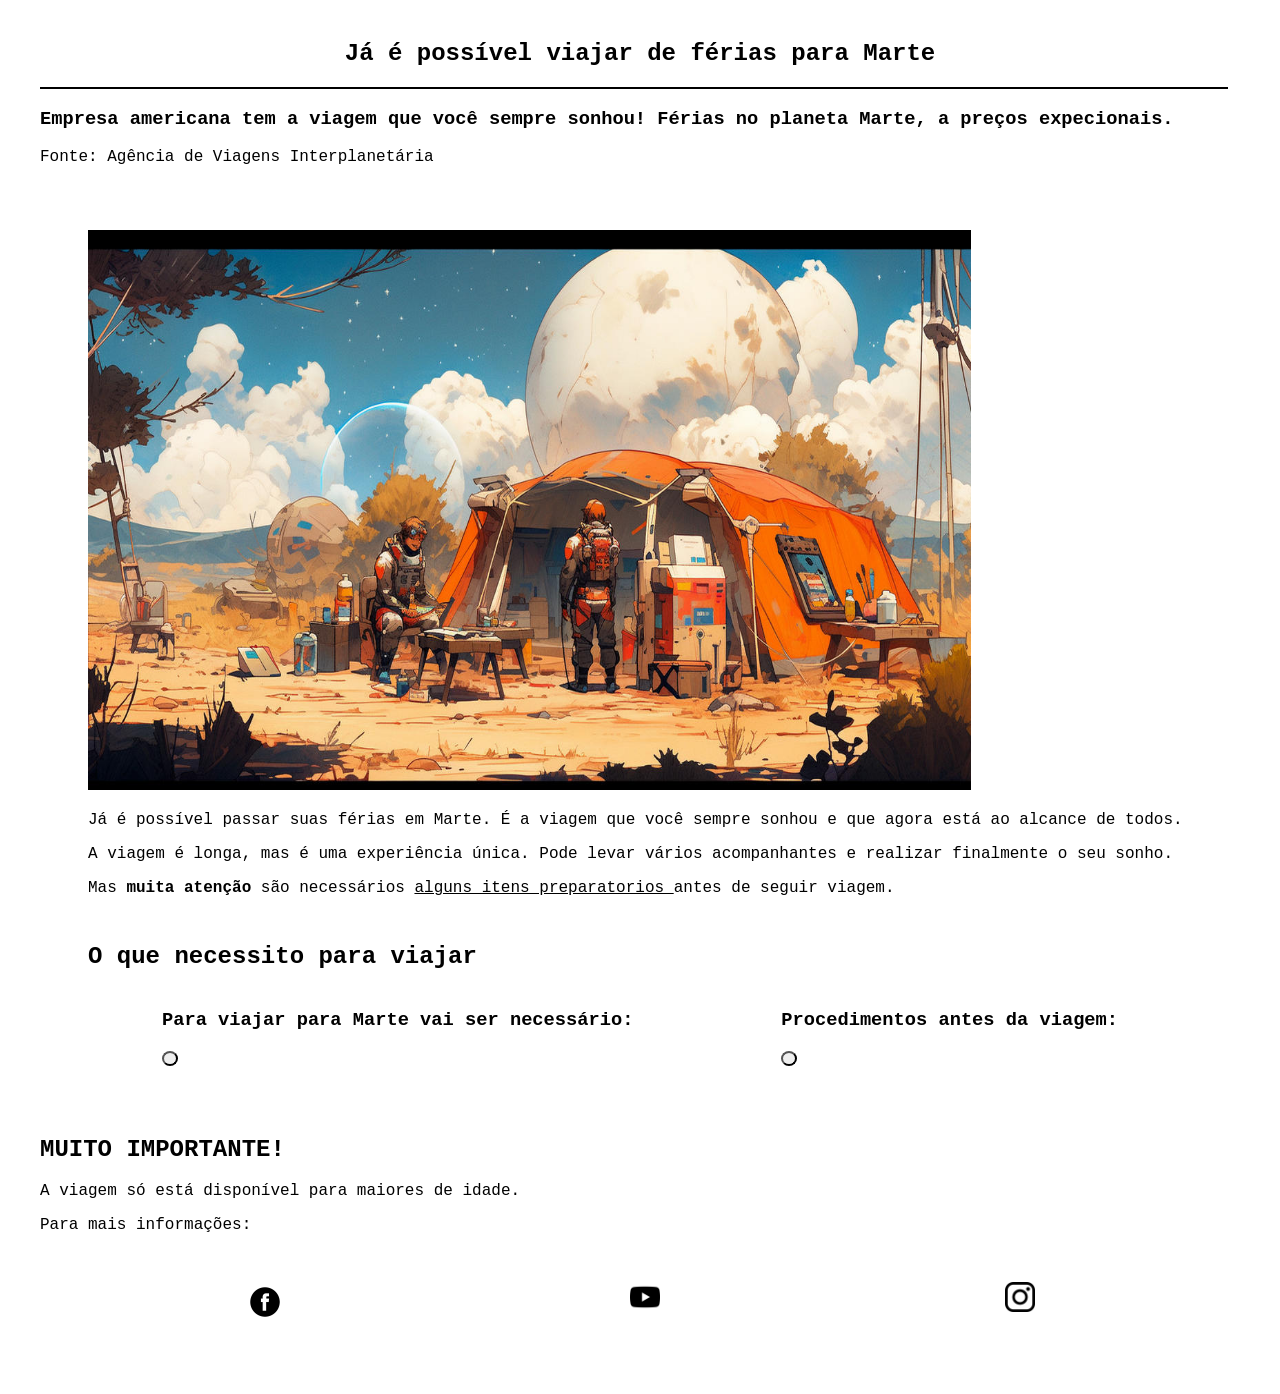
<file: index.html>
<!DOCTYPE html>
<html lang="pt-BR">

    <head>
        <meta charset="UTF-8">
        <meta name="viewport" content="width=device-width, initial-scale=1.0">
        <title>Viagem para Marte</title>
        <link rel="stylesheet" href="style.css">
        <link rel="icon" href="./imagens/mars favicon.jpg" >
        <script src="script.js"></script>
    </head>

    <body>
        <header>
            <section>
                <div>
                    <h1>Já é possível viajar de férias para Marte</h1>

                    <div class="header_line"></div>

                    <h3>Empresa americana tem a viagem que você sempre sonhou! Férias no planeta Marte, a preços expecionais.</h3>

                    <p>Fonte: Agência de Viagens Interplanetária</p> 
                </div>
            </section>
        </header>

        <main>
            <section>
                <div>
                    <img src="./imagens/viagem_marte.jpg" alt="mars vacation" class="mars_vacation">
                </div>
    
                    <div class="text_box">
                        <p class="main_text">
                            Já é possível passar suas férias em Marte. É a viagem que você sempre sonhou e que agora está ao alcance de todos.
                        </p>
                        <p>
                            A viagem é longa, mas é uma experiência única. Pode levar vários acompanhantes e realizar finalmente o seu sonho.
                        </p>
            
                        <p>
                            Mas 
                            <span style="font-weight: bold;">
                                muita atenção
                            </span>
                            são necessários 
                            <span style="text-decoration: underline;">
                                alguns itens preparatorios
                            </span>
                            antes de seguir viagem.
                        </p>
                    </div>

                </div>

                <h2>O que necessito para viajar</h2>

                <div class="list_box">

                    <div>
                        <div>
                            <h3>Para viajar para Marte vai ser necessário:</h3>
                        </div>
    
                        <button class="dropdown_menu_button" onClick="toggleDropdown('dropdown')"></button>   
                        <div class="dropdown_menu_box" id="dropdown">
                            <p> Exames médicos gerais</p>
                            <p> Duas semenas de treino especializado</p>
                            <p> Passaporte interestelar válido</p>
                            <p> Assinar termo de responsabilidade</p>
                        </div>
                    </div>

                    <div>
                        <h3>Procedimentos antes da viagem:</h3>
                        <button class="dropdown_menu_button_2" onClick="toggleDropdown('dropdown_2')" data-dropdown="dropdown_2"></button>
                        <div class="dropdown_menu_box_2" id="dropdown_2">
                            <p>Escolher data da viagem</p>
                            <p>Realizar exames médicos necessários</p>
                            <p>Efetuar pagamento de 50% do valor da viagem</p>
                            <p>Participar nas duas semanas de treino especializado</p>
                            <p>Assinar termo de responsabilidade</p>
                        </div>
                    </div>
                    
                </div>

            </section>

        </main>
        
        <footer>
            <section>
                <div>
                    <h1>
                        MUITO IMPORTANTE!
                    </h1>
                    <p>
                        A viagem só está disponível para maiores de idade.
                    </p>
                    
                    <p>Para mais informações:</p>

                    <div class="social_media_box">

                        <img src="./imagens/facebook_logo.png" alt="facebook logo" class="social_media_img_facebook" title="facebook" />

                        <img src="./imagens/youtube_logo.png" alt="youtube logo" class="social_media_img" title="youtube"/>

                        <img src="./imagens/instagram_logo.png" alt="instagram logo" class="social_media_img" title="instagram"/>
                    </div>

                </div>
            </section>
        </footer>  

    </body>

</html>
</file>
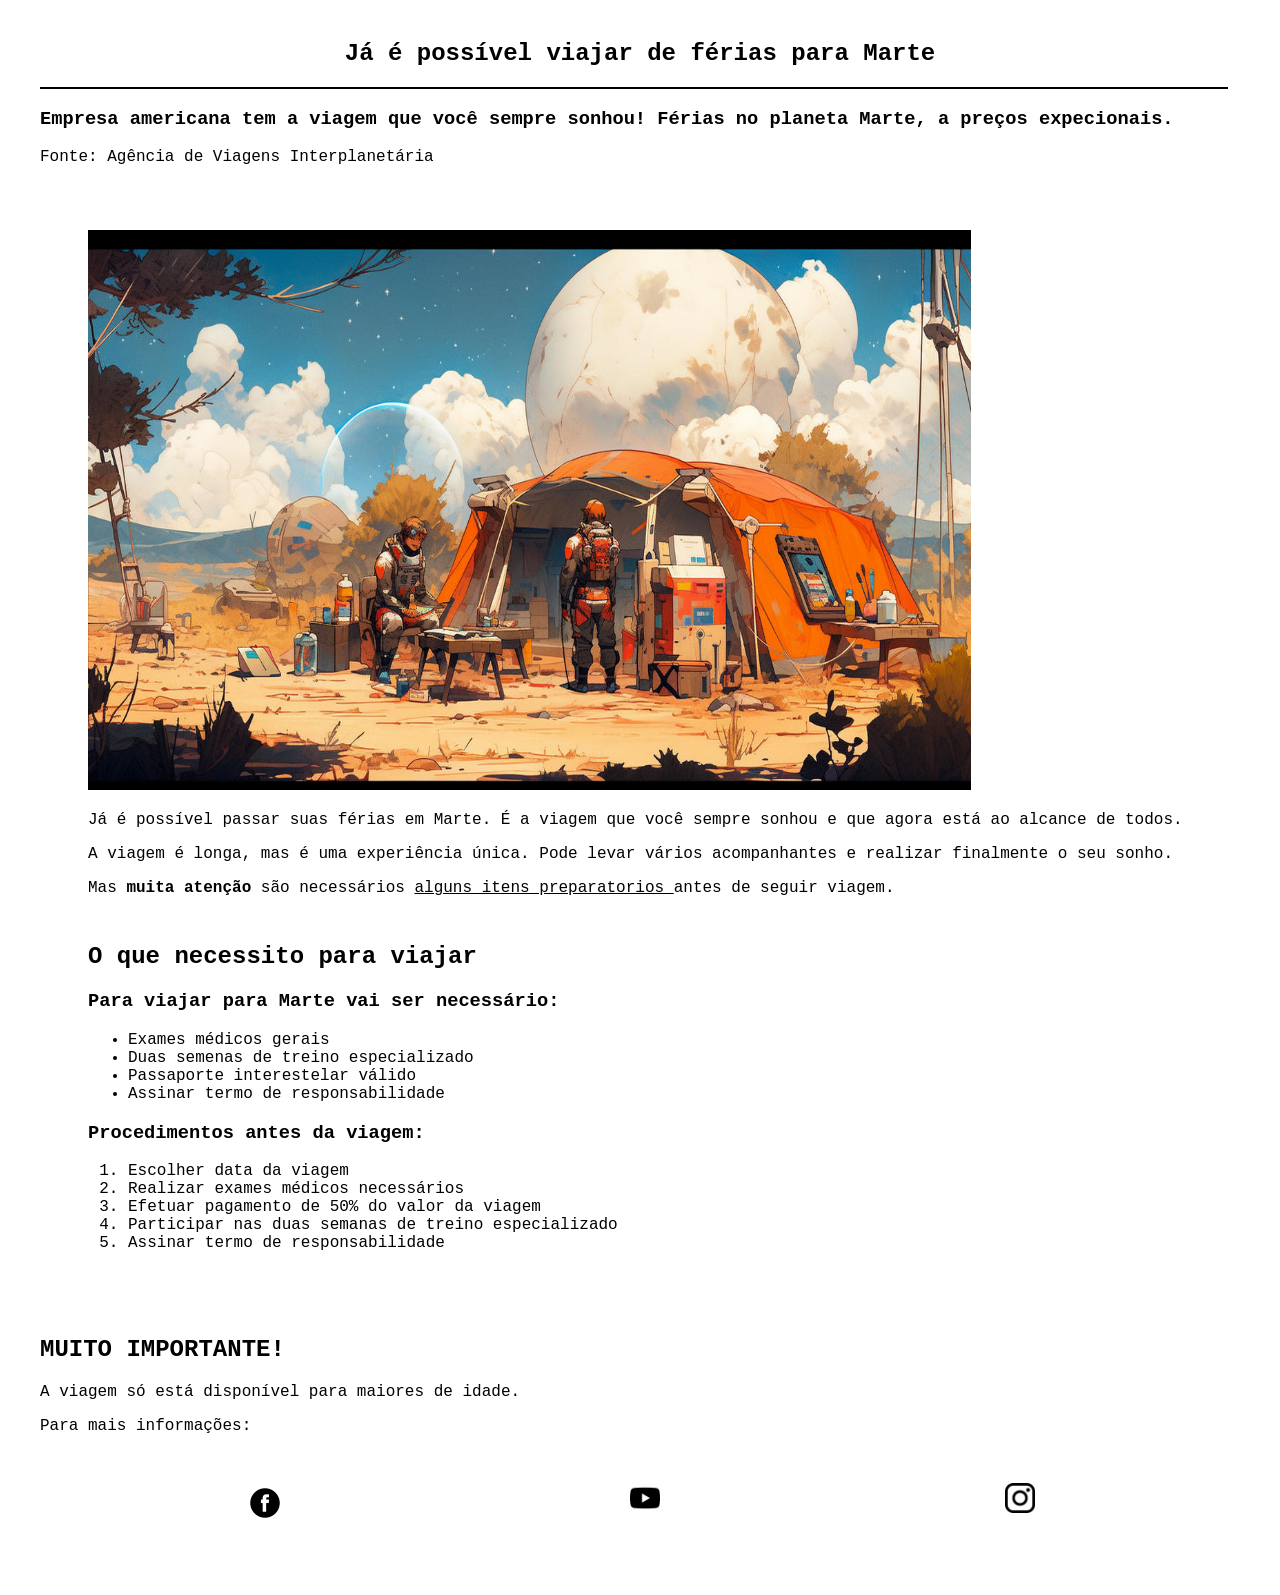
<file: main.html>
<!DOCTYPE html>
<html lang="pt-BR">

    <head>
        <meta charset="UTF-8">
        <meta name="viewport" content="width=device-width, initial-scale=1.0">
        <title>Document</title>
        <link rel="stylesheet" href="style.css">
    </head>

    <body>
        <header>
            <section>
                <div>
                    <h1>
                        Já é possível viajar de férias para Marte
                    </h1>

                    <div class="header_line"></div>

                    <h3>Empresa americana tem a viagem que você sempre sonhou! Férias no planeta Marte, a preços expecionais.</h3>

                    <p>
                        Fonte: Agência de Viagens Interplanetária
                    </p> 
                </div>
            </section>
        </header>

        <main>
            <section>
                    <img src="/imagens/viagem marte.jpg" alt="mars vacation" class="mars_vacation">
    
                    <div class="text_box">
                        <p class="main_text">
                            Já é possível passar suas férias em Marte. É a viagem que você sempre sonhou e que agora está ao alcance de todos.
                        </p>
                        <p>
                            A viagem é longa, mas é uma experiência única. Pode levar vários acompanhantes e realizar finalmente o seu sonho.
                        </p>
            
                        <p>
                            Mas 
                            <span style="font-weight: bold;">
                                muita atenção
                            </span>
                            são necessários 
                            <span style="text-decoration: underline;">
                                alguns itens preparatorios
                            </span>
                            antes de seguir viagem.
                        </p>
                    </div>

                </div>

                <div>
                    <h2>O que necessito para viajar</h2>
                    <h3>Para viajar para Marte vai ser necessário:</h3>
                    <ul>
                        <li>Exames médicos gerais</li>
                        <li>Duas semenas de treino especializado</li>
                        <li>Passaporte interestelar válido</li>
                        <li>Assinar termo de responsabilidade</li>
                    </ul>

                    <h3>Procedimentos antes da viagem:</h3>
                    <ol>
                        <li>Escolher data da viagem</li>
                        <li>Realizar exames médicos necessários</li>
                        <li>Efetuar pagamento de 50% do valor da viagem</li>
                        <li>Participar nas duas semanas de treino especializado</li>
                        <li>Assinar termo de responsabilidade</li>
                    </ol>

                </div>
            </section>
        </main>
        
        <footer>
            <section>
                <div>
                    <h1>
                        MUITO IMPORTANTE!
                    </h1>
                    <p>
                        A viagem só está disponível para maiores de idade.
                    </p>
                    
                    <p>Para mais informações:</p>

                    <div class="social_media_box">
                        <img src="/imagens/facebook logo.png" alt="facebook logo" class="social_media_img_facebook" id="Facebook"/>

                        <img src="/imagens/youtube logo.png" alt="youtube logo" class="social_media_img" id="YouTube"/>

                        <img src="/imagens/instagram logo.png" alt=" instagram logo" class="social_media_img" id="Instagram"/>
                    </div>

                </div>
            </section>
        </footer>  

    </body>

</html>
</file>
<file: style.css>
body {
    padding: 0;
    margin: 40px;
    border: 0;
    font-family: 'Courier New', Courier, monospace;
}

header h1 {
    text-align: center;
}

.header_line {
    width: 99%;
    height: 2px;
    background-color: black;
    display: flex;
    justify-content: center;
}

.mars_vacation {
    width: 80%;
    height: 35em;
}

main {
    padding: 3rem;
}

.text_box {
   height: 7rem; 
}

.list_box {
    display: flex;
    justify-content: space-around;
}

.dropdown_menu_button, .dropdown_menu_button_2 {
    height: 15px;
    border-radius: 100%;
    cursor: pointer;
}

.dropdown_menu_box, .dropdown_menu_box_2 {
    display: none;
    position: absolute;
    background-color: white;
    box-shadow: 0px 8px 16px 0px rgba(0,0,0,0.2);
    z-index: 1;
}

.dropdown_menu_box p, .dropdown_menu_button_2 p {
    display: block;
    float: none;
    text-decoration: none;
    color: black;
}

.show {
    display: block;
}

.social_media_box {
    padding: 2rem;
    display: flex;
    flex-direction: row;
    justify-content: space-around;
}

.social_media_img_facebook {
    width: 40px;
    height: 40px;
    cursor: pointer;
}

.social_media_img {
    cursor: pointer;
    width: 30px;
    height: 30px;
}
</file>
